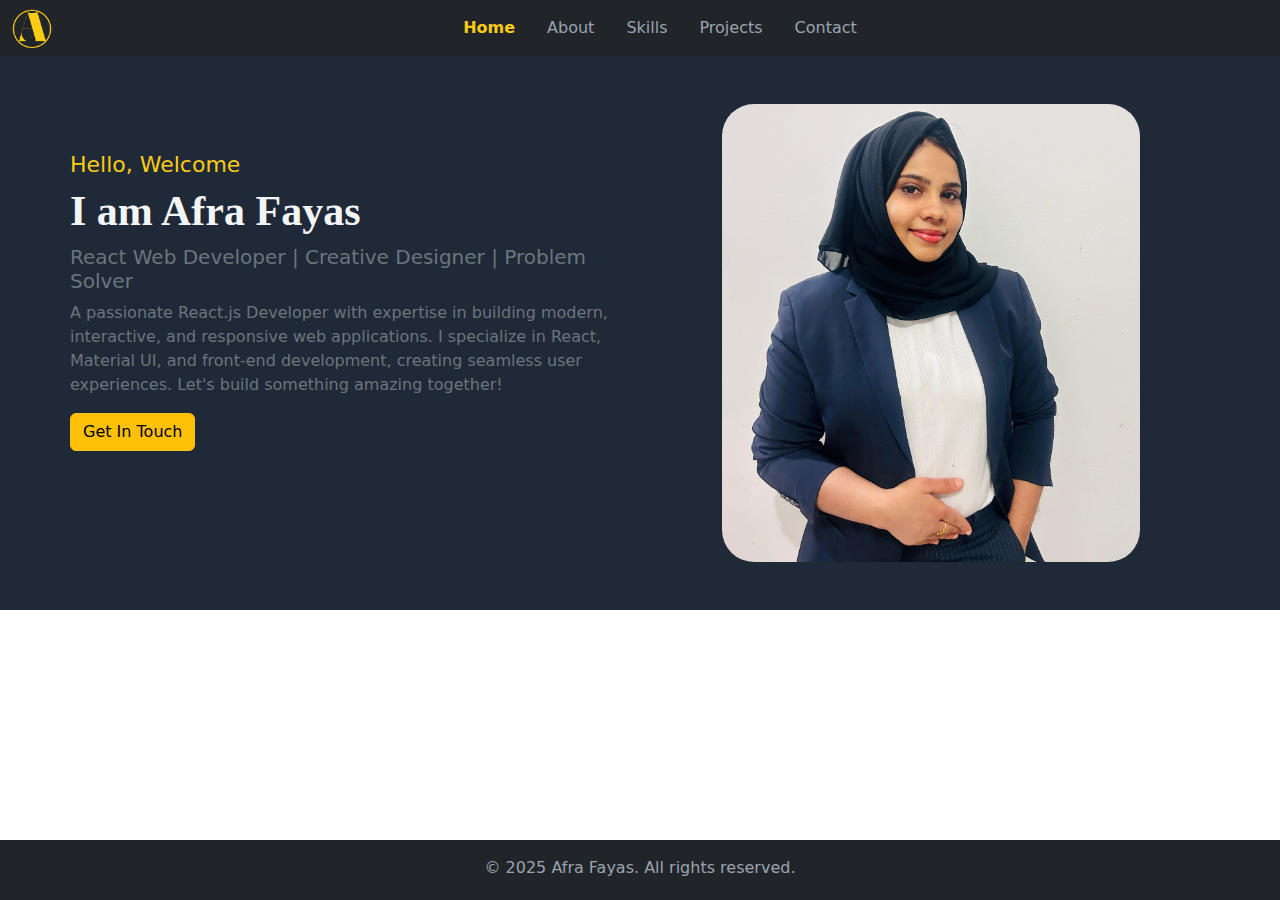
<file: index.html>
<!DOCTYPE html>
<html lang="en">
<head>
    <meta charset="UTF-8">
    <meta name="viewport" content="width=device-width, initial-scale=1.0">
    <title>Document</title>
    <link  rel="stylesheet" href="https://cdn.jsdelivr.net/npm/bootstrap@5.3.3/dist/css/bootstrap.min.css">
    <link rel="stylesheet" href="./css/style.css">
<body class="d-flex flex-column min-vh-100">
    <!-- header starts -->
    <header >
        <nav class="navbar navbar-expand-lg bg-dark ">
            <!-- bg-dark border-bottom border-body navbar-custom" data-bs-theme="dark" -->
        
            <div class="container-fluid">
                <a href="#" ><img src="./images/a-logo.png" alt="Logo"  height="40"  ></a>

                <button class="navbar-toggler" type="button" data-bs-toggle="collapse" data-bs-target="#navbarSupportedContent" aria-controls="navbarSupportedContent" aria-expanded="false" aria-label="Toggle navigation">
                    <span class="navbar-toggler-icon"></span>
                  </button>

                  <div class="collapse navbar-collapse  justify-content-center" id="navbarSupportedContent">
                    
                    <ul class="navbar-nav gap-3 ">
                        <li class="nav-item "> <a href="./index.html" class="nav-link text-white active " aria-current="page">Home</a></li>
                        <li class="nav-item"><a href="./about.html" class="nav-link text-white ">About</a></li>
                        <li class="nav-item"><a href="./skills.html" class="nav-link text-white ">Skills</a></li>
                        <li class="nav-item"><a href="./projects.html" class="nav-link text-white ">Projects</a></li>
                        <!-- <li class="nav-item"><a href="./experience.html" class="nav-link text-white ">Experience</a></li> -->
                        <li class="nav-item"><a href="./contact.html" class="nav-link text-white ">Contact</a></li>


                    </ul>
                  </div>    

                </div>

           </nav>
    </header>
    <!-- main starts -->
    <main flex-grow-1>
        

        
        <!-- Hero section -->
 <section id="hero" class="py-5">
    <div class="container px-3 px-md-0">
        <div class="row align-items-center  align-items-lg-start">
            <!-- Image Column - Appears first on small screens -->
            <div class="col-md-12 col-lg-6 order-first order-lg-last text-center">
                <img src="./images/hero-page-image.jpeg" alt="hero picture" class="img-fluid w-75 rounded-5">
            </div>

            <!-- Text Column - Appears last on small screens -->
            <div class="col-md-12 col-lg-6 text-center text-lg-start">
                <h2 class="mt-3 mt-md-5 mt-lg-7">Hello, Welcome</h2>
                <h1><strong>I am Afra Fayas</strong></h1>
                <h5 class="text-secondary">React Web Developer | Creative Designer | Problem Solver</h5>
                <p class="text-secondary">
                    A passionate React.js Developer with expertise in building modern, interactive, 
                    and responsive web applications. I specialize in React, Material UI, and front-end 
                    development, creating seamless user experiences. Let's build something amazing together!
                </p>
                <a href="#" class="btn btn-warning">Get In Touch</a>
            </div>
        </div>
    </div>
</section>

    </main>

    <!-- footer starts -->
    <footer class="bg-dark text-light text-center py-3 mt-auto">
        <div class="container">
            <p class="mb-1">&copy; 2025 Afra Fayas. All rights reserved.</p>
            

    </footer>
    <script src="https://cdn.jsdelivr.net/npm/bootstrap@5.3.3/dist/js/bootstrap.bundle.min.js" ></script>   
</body>
</html>
</file>
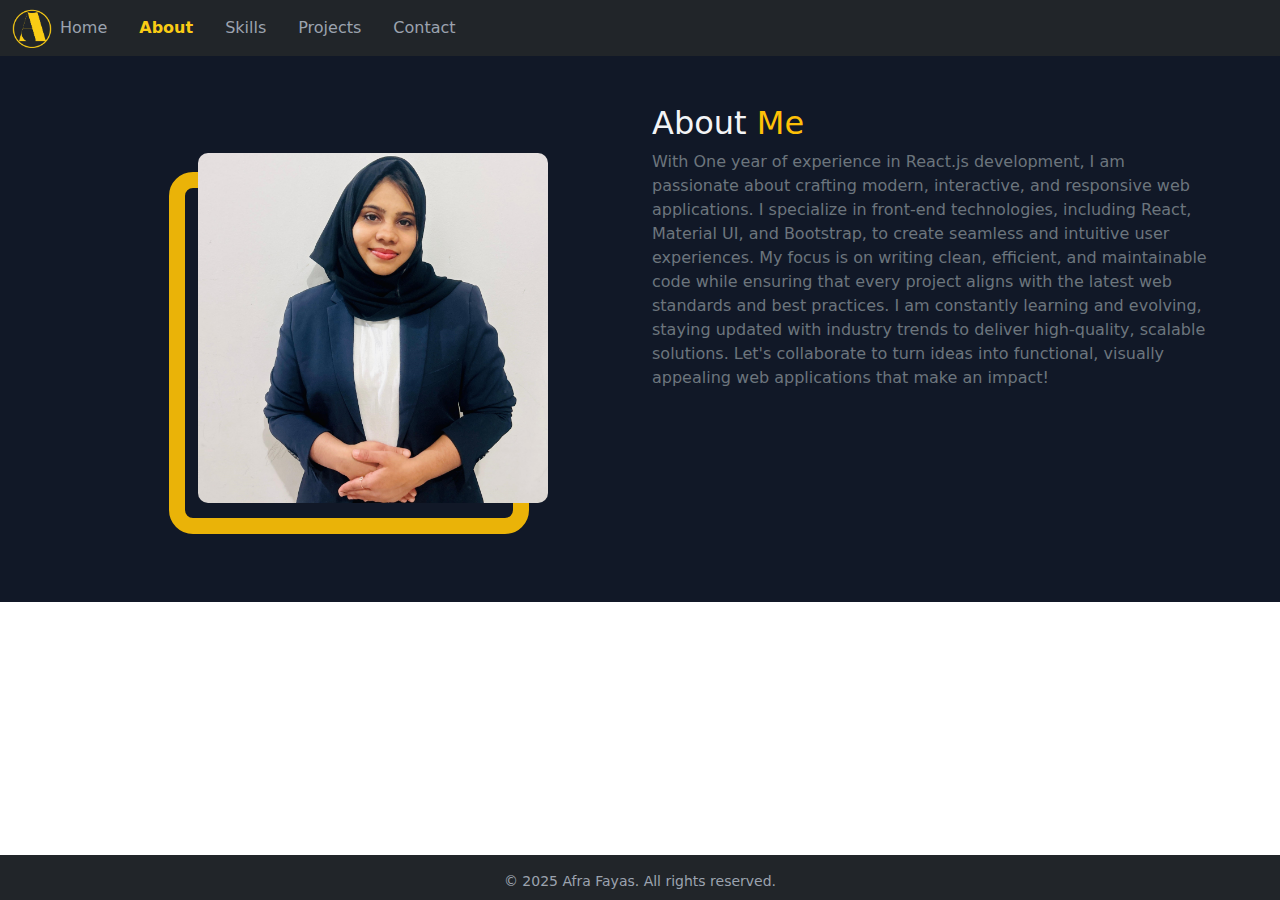
<file: about.html>
<!DOCTYPE html>
<html lang="en">
<head>
    <meta charset="UTF-8">
    <meta name="viewport" content="width=device-width, initial-scale=1.0">
    <title>Document</title>
    
    <link  rel="stylesheet" href="https://cdn.jsdelivr.net/npm/bootstrap@5.3.3/dist/css/bootstrap.min.css">
   
    <link rel="stylesheet" href="./css/style.css">
    <body class="d-flex flex-column min-vh-100">
        <header>
            <nav class="navbar navbar-expand-lg bg-dark navbar-light ">
                <!-- bg-dark border-bottom border-body navbar-custom" data-bs-theme="dark" -->
            
                <div class="container-fluid">
                    <a href="#"><img src="./images/a-logo.png" alt="Logo"  height="40" ></a>

                    <button class="navbar-toggler" type="button" data-bs-toggle="collapse" data-bs-target="#navbarSupportedContent" aria-controls="navbarSupportedContent" aria-expanded="false" aria-label="Toggle navigation">
                        <span class="navbar-toggler-icon"></span>
                      </button>

                      <div class="collapse navbar-collapse  justify-content-en" id="navbarSupportedContent">
                        
                        <ul class="navbar-nav gap-3 ">
                            <li class="nav-item "> <a href="./index.html" class="nav-link text-white " aria-current="page">Home</a></li>
                            <li class="nav-item"><a href="./about.html" class="nav-link text-white active ">About</a></li>
                            <li class="nav-item"><a href="./skills.html" class="nav-link text-white ">Skills</a></li>
                            <li class="nav-item"><a href="#" class="nav-link text-white ">Projects</a></li>
                            <!-- <li class="nav-item"><a href="#" class="nav-link text-white ">Experience</a></li> -->
                            <li class="nav-item"><a href="#" class="nav-link text-white ">Contact</a></li>


                        </ul>
                      </div> 

                    </div>

               </nav>
    
        </header>
        <main class="flex-grow-1">
            <section id="about" class="py-5">
                <div class="container px-3 px-md-0">

                    <div class="row align-items-center align-items-lg-start ">
                        <div class=" col-md-6 col-sm-10 mt-3 mt-md-5 mt-lg-7 ">

                            <div class="frame">
                                <img src="./images/about.jpeg" alt="About-Image" class=" about-image  ">
                            </div>

                        </div>
                        <div class="col-md-6 col-sm-12 d-flex flex-column align-items-center align-items-lg-start">
                            <h2 class="text-warning text-center text-lg-start"><span>About</span> Me</h2>
                            <p class="text-secondary text-center text-lg-start">
                                With One year of experience in React.js development, I am passionate about crafting modern, interactive, and responsive web applications. I specialize in front-end technologies, including React, Material UI, and Bootstrap, to create seamless and intuitive user experiences. My focus is on writing clean, efficient, and maintainable code while ensuring that every project aligns with the latest web standards and best practices. I am constantly learning and evolving, staying updated with industry trends to deliver high-quality, scalable solutions. Let's collaborate to turn ideas into functional, visually appealing web applications that make an impact!
                            </p>
                            

                        </div>
                    </div>
                </div>
                
            </section>
    
        </main>
        <footer class="  footer bg-dark text-light text-center py-3 mt-auto ">
            <div class="container">
                <p class="mb-1">&copy; 2025 Afra Fayas. All rights reserved.</p>
                
    
        </footer >
        <script src="https://cdn.jsdelivr.net/npm/bootstrap@5.3.3/dist/js/bootstrap.bundle.min.js" ></script>   
    </body>
</html>
</file>
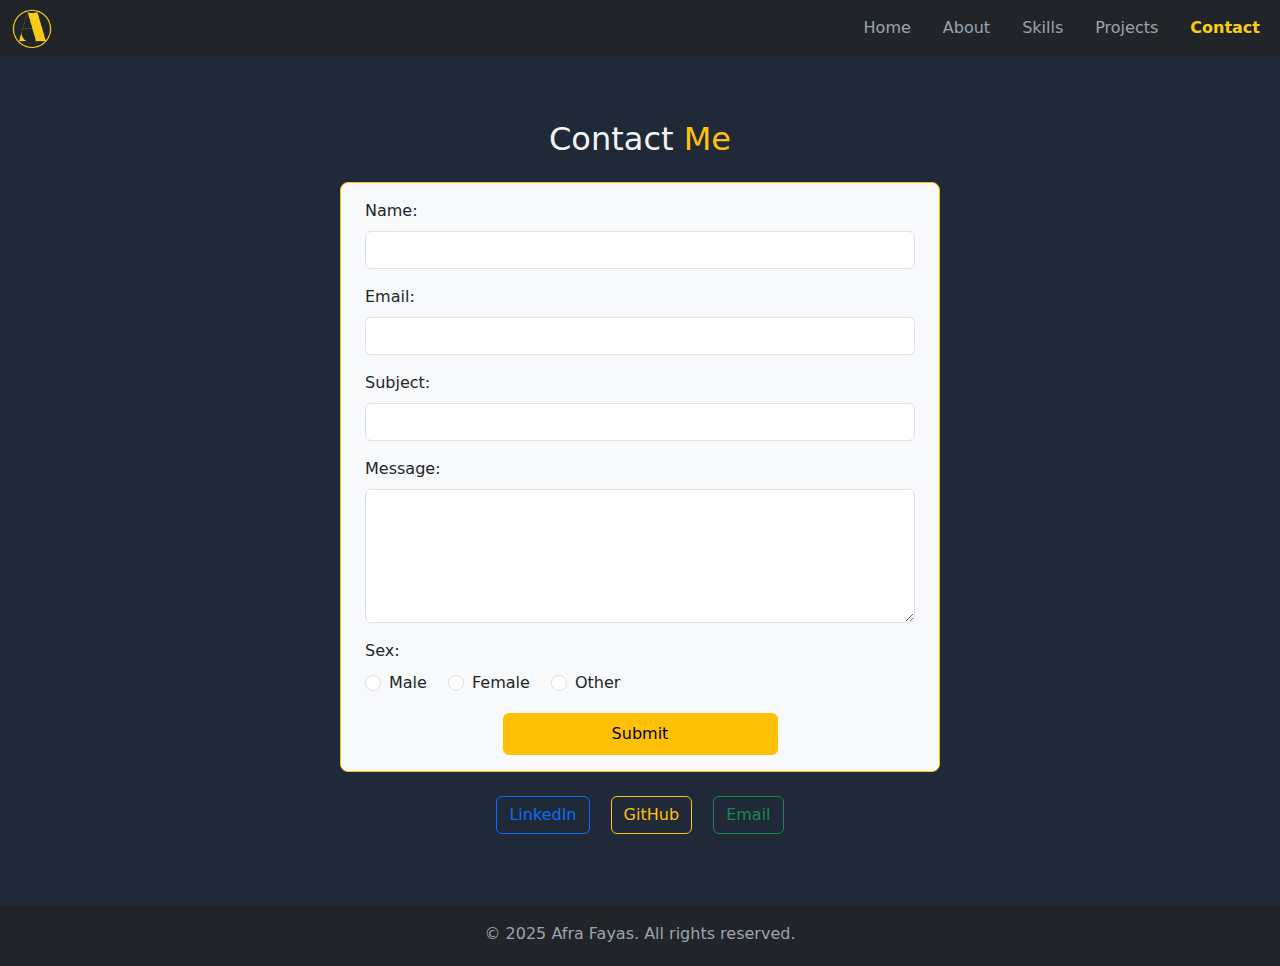
<file: contact.html>
<!DOCTYPE html>
<html lang="en">
<head>
    <meta charset="UTF-8">
    <meta name="viewport" content="width=device-width, initial-scale=1.0">
    <title>Document</title>
    <link  rel="stylesheet" href="https://cdn.jsdelivr.net/npm/bootstrap@5.3.3/dist/css/bootstrap.min.css">
    <link rel="stylesheet" href="./css/style.css">
    <body class="d-flex flex-column min-vh-100">
        <header>
            <nav class="navbar navbar-expand-lg bg-dark ">
                <!-- bg-dark border-bottom border-body navbar-custom" data-bs-theme="dark" -->
            
                <div class="container-fluid">
                    <a href="#"><img src="./images/a-logo.png" alt="Logo"  height="40" ></a>

                    <button class="navbar-toggler" type="button" data-bs-toggle="collapse" data-bs-target="#navbarSupportedContent" aria-controls="navbarSupportedContent" aria-expanded="false" aria-label="Toggle navigation">
                        <span class="navbar-toggler-icon"></span>
                      </button>

                      <div class="collapse navbar-collapse  justify-content-end" id="navbarSupportedContent">
                        
                        <ul class="navbar-nav gap-3 ">
                            <li class="nav-item "> <a href="./index.html" class="nav-link text-white " aria-current="page">Home</a></li>
                            <li class="nav-item"><a href="./about.html" class="nav-link text-white ">About</a></li>
                            <li class="nav-item"><a href="./skills.html" class="nav-link text-white ">Skills</a></li>
                            <li class="nav-item"><a href="./projects.html" class="nav-link text-white ">Projects</a></li>
                            <!-- <li class="nav-item"><a href="./experience.html" class="nav-link text-white ">Experience</a></li> -->
                            <li class="nav-item"><a href="./contact.html" class="nav-link text-white active ">Contact</a></li>


                        </ul>
                      </div> 

                    </div>

               </nav>
    
        </header>
        <!-- main starts -->
        <main flex-grow-1>


    


<!-- Contact Form -->
<section  id="contact" class="py-5">
    <div class="container px-3 px-md-0">
    <h2 class="text-warning text-center py-3"> <span>Contact</span> Me</h2>
    <form class="bg-light p-4 rounded-3 border border-warning mx-auto py-3" style="max-width: 600px;">
        <div class="mb-3">
            <label for="name" class="form-label">Name:</label>
            <input type="text" class="form-control" id="name" name="name" required>
        </div>

        <div class="mb-3">
            <label for="email" class="form-label">Email:</label>
            <input type="email" class="form-control" id="email" name="email" required>
        </div>

        <div class="mb-3">
            <label for="subject" class="form-label">Subject:</label>
            <input type="text" class="form-control" id="subject" name="subject" required>
        </div>

        <div class="mb-3">
            <label for="message" class="form-label">Message:</label>
            <textarea id="message" name="message" class="form-control" rows="5" required></textarea>
        </div>

        <div class="mb-3">
            <label class="form-label">Sex:</label>
            <div class="radio-group">
                <div class="form-check form-check-inline">
                    <input type="radio" class="form-check-input" id="male" name="sex" value="male" required>
                    <label for="male" class="form-check-label">Male</label>
                </div>
                <div class="form-check form-check-inline">
                    <input type="radio" class="form-check-input" id="female" name="sex" value="female">
                    <label for="female" class="form-check-label">Female</label>
                </div>
                <div class="form-check form-check-inline">
                    <input type="radio" class="form-check-input" id="other" name="sex" value="other">
                    <label for="other" class="form-check-label">Other</label>
                </div>
            </div>
        </div>

        <button type="submit" class="btn btn-warning w-50 mx-auto d-block py-2">Submit</button>
    </form>

     <!-- Social Links -->

    <div class="text-center my-4">
        <a href="https://www.linkedin.com/in/afrafayas/" class="btn btn-outline-primary mx-2" target="_blank">LinkedIn</a>
        <a href="https://github.com/Afrafayas" class="btn btn-outline-warning mx-2" target="_blank">GitHub</a>
        <a href="mailto:afrafayask@gmail.com" class="btn btn-outline-success mx-2" target="_blank">Email</a>
    </div>
  

    </div>

</section>

   


  
    

    
        </main>
        <footer class="bg-dark text-light text-center py-3 mt-auto">
            <div class="container">
                <p class="mb-1">&copy; 2025 Afra Fayas. All rights reserved.</p>
                
    
        </footer>
        <script src="https://cdn.jsdelivr.net/npm/bootstrap@5.3.3/dist/js/bootstrap.bundle.min.js" ></script>   
    </body>
</html>
</file>
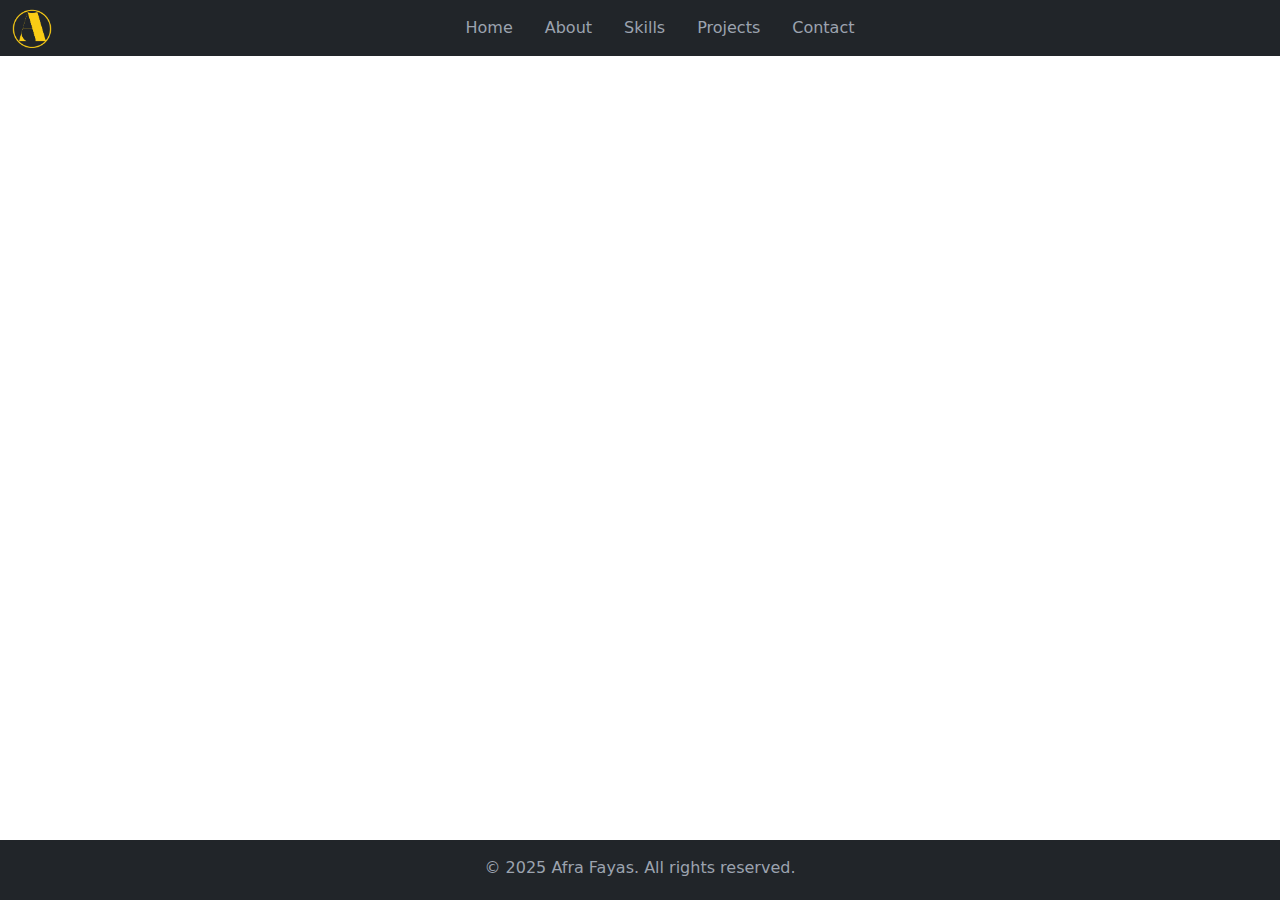
<file: experience.html>
<!DOCTYPE html>
<html lang="en">
<head>
    <meta charset="UTF-8">
    <meta name="viewport" content="width=device-width, initial-scale=1.0">
    <title>Document</title>
    <link  rel="stylesheet" href="https://cdn.jsdelivr.net/npm/bootstrap@5.3.3/dist/css/bootstrap.min.css">
    <link rel="stylesheet" href="./css/style.css">
    <body class="d-flex flex-column min-vh-100">
        <header>
            <nav class="navbar navbar-expand-lg bg-dark ">
                <!-- bg-dark border-bottom border-body navbar-custom" data-bs-theme="dark" -->
            
                <div class="container-fluid">
                    <a href="#"><img src="./images/a-logo.png" alt="Logo"  height="40" ></a>

                    <button class="navbar-toggler" type="button" data-bs-toggle="collapse" data-bs-target="#navbarSupportedContent" aria-controls="navbarSupportedContent" aria-expanded="false" aria-label="Toggle navigation">
                        <span class="navbar-toggler-icon"></span>
                      </button>

                      <div class="collapse navbar-collapse  justify-content-center" id="navbarSupportedContent">
                        
                        <ul class="navbar-nav gap-3 ">
                            <li class="nav-item "> <a href="./index.html" class="nav-link text-white " aria-current="page">Home</a></li>
                            <li class="nav-item"><a href="./about.html" class="nav-link text-white ">About</a></li>
                            <li class="nav-item"><a href="./skills.html" class="nav-link text-white ">Skills</a></li>
                            <li class="nav-item"><a href="./projects.html" class="nav-link text-white ">Projects</a></li>
                            <!-- <li class="nav-item"><a href="./experience.html" class="nav-link text-white active ">Experience</a></li> -->
                            <li class="nav-item"><a href="./contact.html" class="nav-link text-white ">Contact</a></li>



                        </ul>
                      </div> 

                    </div>

               </nav>
    
        </header>
        <main flex-grow-1>
    
        </main>
        <footer class="bg-dark text-light text-center py-3 mt-auto">
            <div class="container">
                <p class="mb-1">&copy; 2025 Afra Fayas. All rights reserved.</p>
                
    
        </footer>
        <script src="https://cdn.jsdelivr.net/npm/bootstrap@5.3.3/dist/js/bootstrap.bundle.min.js" ></script>   
    </body>
</html>
</file>
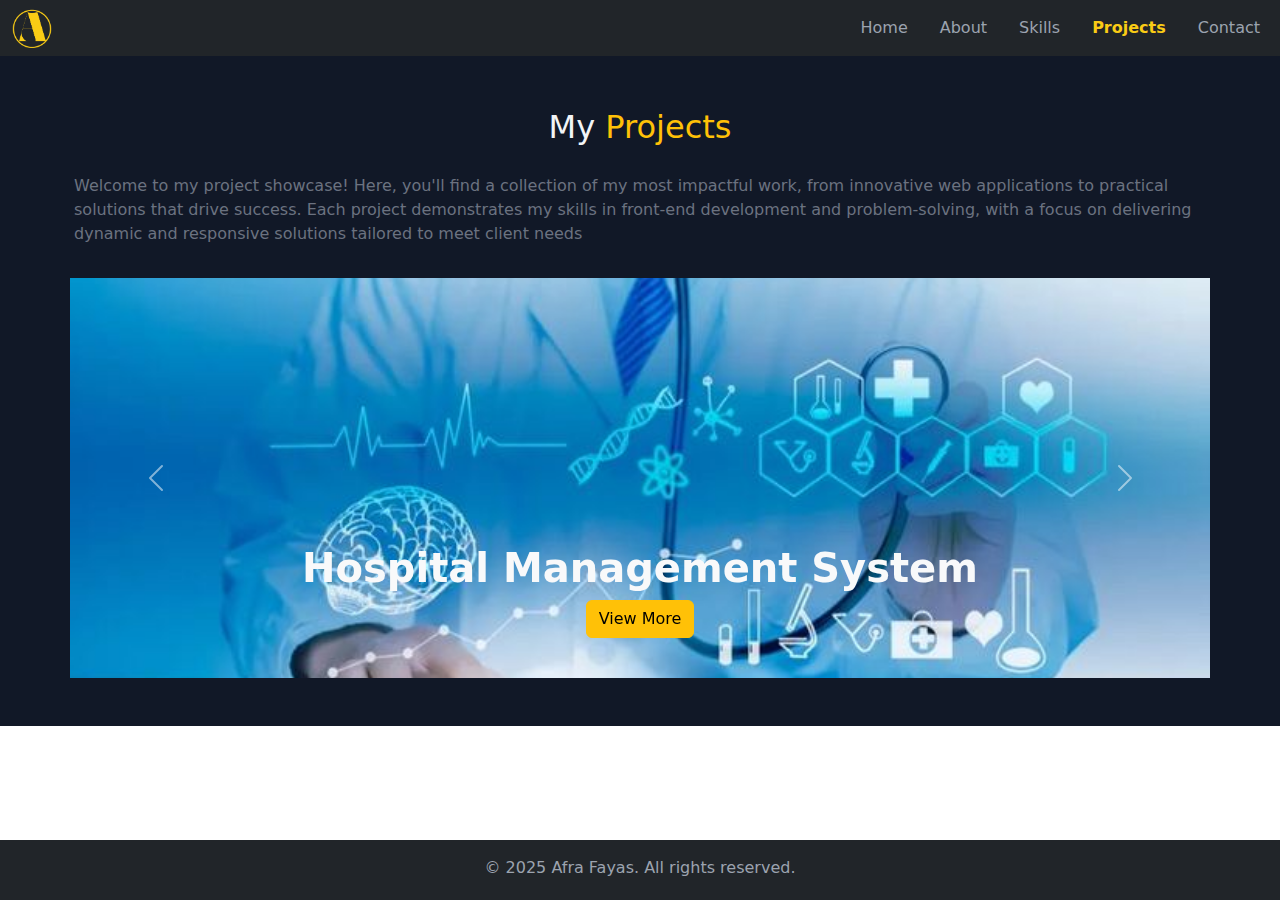
<file: projects.html>
<!DOCTYPE html>
<html lang="en">
<head>
    <meta charset="UTF-8">
    <meta name="viewport" content="width=device-width, initial-scale=1.0">
    <title>Document</title>
    <link  rel="stylesheet" href="https://cdn.jsdelivr.net/npm/bootstrap@5.3.3/dist/css/bootstrap.min.css">
    <link rel="stylesheet" href="./css/style.css">
    <body class="d-flex flex-column min-vh-100">
        <!-- header starts -->
        <header>
            <!-- navbar -->
            <nav class="navbar navbar-expand-lg bg-dark ">
                <!-- bg-dark border-bottom border-body navbar-custom" data-bs-theme="dark" -->
            
                <div class="container-fluid">
                    <a href="#"><img src="./images/a-logo.png" alt="Logo"  height="40" ></a>

                    <button class="navbar-toggler" type="button" data-bs-toggle="collapse" data-bs-target="#navbarSupportedContent" aria-controls="navbarSupportedContent" aria-expanded="false" aria-label="Toggle navigation">
                        <span class="navbar-toggler-icon"></span>
                      </button>

                      <div class="collapse navbar-collapse  justify-content-end" id="navbarSupportedContent">
                        <!-- navlinks -->
                        <ul class="navbar-nav gap-3 ">
                            <li class="nav-item "> <a href="./index.html" class="nav-link text-white " aria-current="page">Home</a></li>
                            <li class="nav-item"><a href="./about.html" class="nav-link text-white ">About</a></li>
                            <li class="nav-item"><a href="./skills.html" class="nav-link text-white ">Skills</a></li>
                            <li class="nav-item"><a href="./projects.html" class="nav-link text-white active">Projects</a></li>
                            <!-- <li class="nav-item"><a href="./experience.html" class="nav-link text-white ">Experience</a></li> -->
                            <li class="nav-item"><a href="./contact.html" class="nav-link text-white  ">Contact</a></li>



                        </ul>
                      </div> 

                    </div>

               </nav>
    
        </header>
        <!-- main starts -->
        <main flex-grow-1>

            <section id="projects" class="py-5">
                <div class="container px-3 px-md-0">
                  <h2 class="text-center mb-2 text-warning py-1"><span>My</span> Projects</h2>
                  <div class="row">
                    <div class="p-3 ">
                        <p>
                          Welcome to my project showcase! Here, you'll find a collection of my most impactful work, from 
                          innovative web applications to practical solutions that
                           drive success. Each project demonstrates my skills in front-end development and problem-solving,
                            with a focus on delivering dynamic and responsive solutions tailored to meet client needs
                        </p>
                    </div>
                </div>
                  <div id="portfolioCarousel" class="carousel slide" data-bs-ride="carousel">
                    <div class="carousel-inner">
                      
                      <!-- Project 1 -->
                      <div class="carousel-item active">
                        <img src="./images/hospitalcarousal.jpg" class="d-block w-100" alt="Project 1">
                        <div class="carousel-caption">
                          <h5 class="text-light fw-bold display-6">Hospital Management System</h5>
                          <button class="btn btn-warning" data-bs-toggle="modal" data-bs-target="#projectModal1">
                            View More
                          </button>
                        </div>
                      </div>
              
                      <!-- Project 2 -->
                      <div class="carousel-item">
                        <img src="./images/restaurentcarousal.jpg" class="d-block w-100" alt="Project 2">
                        <div class="carousel-caption">
                          <h5 class="text-light fw-bold display-6">Restaurant Web App</h5>
                          <button class="btn btn-warning" data-bs-toggle="modal" data-bs-target="#projectModal2">
                            View More
                          </button>
                        </div>
                      </div>
              
                      <!-- Project 3 -->
                      <div class="carousel-item">
                        <img src="./images/travelcarousal.jpg" class="d-block w-100" alt="Project 3">
                        <div class="carousel-caption">
                          <h5  class="text-ligt fw-bold display-6 ">Travel Website</h5>
                          <button class="btn btn-warning" data-bs-toggle="modal" data-bs-target="#projectModal3">
                            View More
                          </button>
                        </div>
                      </div>
              
                    </div>
              
                    <!-- Carousel Controls -->
                    <button class="carousel-control-prev btn btn-warning" type="button" data-bs-target="#portfolioCarousel" data-bs-slide="prev">
                      <span class="carousel-control-prev-icon"></span>
                    </button>
                    <button class="carousel-control-next btn btn-warning" type="button" data-bs-target="#portfolioCarousel" data-bs-slide="next">
                      <span class="carousel-control-next-icon"></span>
                    </button>
                  </div>
                </div>
              </section>
              
              <!-- Project 1 Modal -->
              <div class="modal fade" id="projectModal1" tabindex="-1" aria-hidden="true">
                <div class="modal-dialog ">
                  <div class="modal-content">
                    <div class="modal-header">
                      <h5 class="modal-title">Hospital Management System</h5>
                      <button type="button" class="btn-close" data-bs-dismiss="modal"></button>
                    </div>
                    <div class="modal-body">
                      <img src="./images/hospitalmodal.png" class="img-fluid rounded mb-3" alt="Project 1">
                      <p>A comprehensive Hospital Management System designed to streamline administrative, clinical, and financial operations. It enhances patient care with efficient appointment scheduling, electronic health records (EHR), billing, inventory management, and real-time reporting. Secure, 
                        scalable, and user-friendly, it optimizes workflow for hospitals, clinics, and healthcare providers, ensuring seamless coordination and improved healthcare delivery.</p>
                      <ul>
                        <li><strong>Tech Stack:</strong> React, Node.js, Express, MongoDB</li>
                        <li><strong>Features:</strong> Doctor scheduling, patient records, secure login</li>
                      </ul>
                      <a href="#" class="btn btn-warning">Live Demo</a>
                      <a href="#" class="btn btn-secondary">GitHub Repo</a>
                    </div>
                  </div>
                </div>
              </div>
              
              <!-- Project 2 Modal -->
              <div class="modal fade" id="projectModal2" tabindex="-1" aria-hidden="true">
                <div class="modal-dialog">
                  <div class="modal-content">
                    <div class="modal-header">
                      <h5 class="modal-title">Restaurant Web App</h5>
                      <button type="button" class="btn-close" data-bs-dismiss="modal"></button>
                    </div>
                    <div class="modal-body">
                      <img src="./images/restmodal.jpg  " class="img-fluid rounded mb-3" alt="Project 2">
                      <p>An online food ordering and table reservation system with real-time updates.</p>
                      <ul>
                        <li><strong>Tech Stack:</strong> React, Firebase, Bootstrap</li>
                        <li><strong>Features:</strong> Menu display, table booking, live order tracking</li>
                      </ul>
                      <a href="#" class="btn btn-warning">Live Demo</a>
                      <a href="#" class="btn btn-secondary">GitHub Repo</a>
                    </div>
                  </div>
                </div>
              </div>
              
              <!-- Project 3 Modal -->
              <div class="modal fade" id="projectModal3" tabindex="-1" aria-hidden="true">
                <div class="modal-dialog">
                  <div class="modal-content">
                    <div class="modal-header">
                      <h5 class="modal-title">Travel Website</h5>
                      <button type="button" class="btn-close" data-bs-dismiss="modal"></button>
                    </div>
                    <div class="modal-body">
                      <img src="./images/TravelWebsite.jpg" class="img-fluid rounded mb-3" alt="Project 3">
                      <p>A platform for developers to ask and answer technical queries in real-time.Explore the world with ease! Our travel website is your ultimate guide to unforgettable adventures, offering expert tips, destination insights, 
                        and personalized itineraries. Whether you’re seeking hidden gems, luxury getaways, or budget-friendly escapes, we bring you the best travel experiences. Plan, book, and embark on your dream journey with confidence. Let’s make travel seamless and exciting!</p>
                      <ul>
                        <li><strong>Tech Stack:</strong> React, Node.js, PostgreSQL</li>
                        <li><strong>Features:</strong> Trip planning & booking, interactive maps & navigation, destination insights, user reviews & travel stories, deals & discounts, adventure & experiences, travel tools & resources.</li>
                      </ul>
                      <a href="#" class="btn btn-warning">Live Demo</a>
                      <a href="#" class="btn btn-secondary">GitHub Repo</a>
                    </div>
                  </div>
                </div>
              </div>
    
        </main>
        <footer class="bg-dark text-light text-center py-3 mt-auto">
            <div class="container">
                <p class="mb-1">&copy; 2025 Afra Fayas. All rights reserved.</p>
                
    
        </footer>
        <script src="https://cdn.jsdelivr.net/npm/bootstrap@5.3.3/dist/js/bootstrap.bundle.min.js" ></script>   
    </body>
</html>
</file>
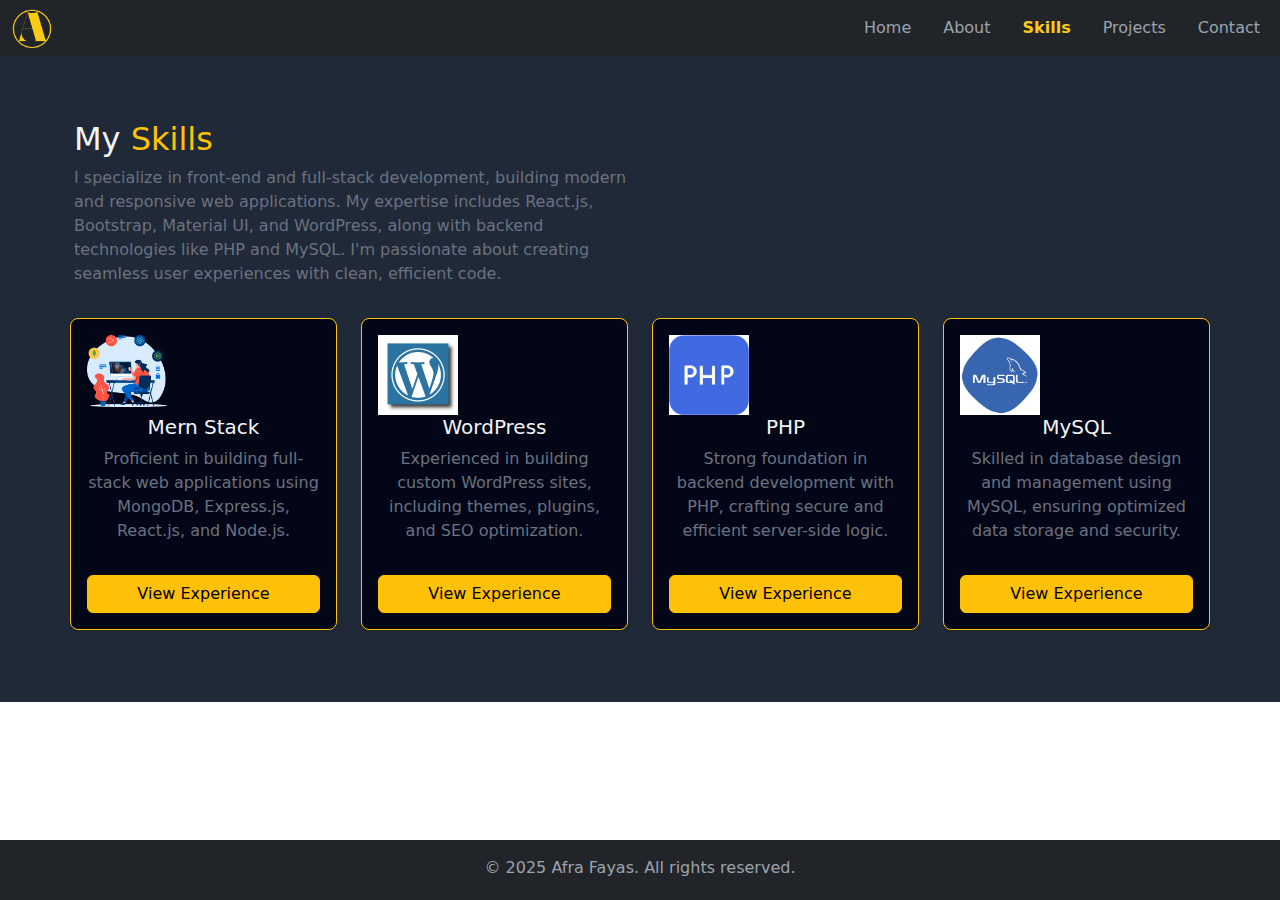
<file: skills.html>
<!DOCTYPE html>
<html lang="en">
<head>
    <meta charset="UTF-8">
    <meta name="viewport" content="width=device-width, initial-scale=1.0">
    <title>Document</title>
    <link rel="stylesheet" href="https://cdn.jsdelivr.net/npm/bootstrap@5.3.3/dist/css/bootstrap.min.css">
    <link rel="stylesheet" href="./css/style.css">
</head>
<body class="d-flex flex-column min-vh-100">
    <header>
        <nav class="navbar navbar-expand-lg bg-dark">
            <div class="container-fluid">
                <a href="#"><img src="./images/a-logo.png" alt="Logo" height="40"></a>
                <button class="navbar-toggler" type="button" data-bs-toggle="collapse" data-bs-target="#navbarSupportedContent" aria-controls="navbarSupportedContent" aria-expanded="false" aria-label="Toggle navigation">
                    <span class="navbar-toggler-icon"></span>
                </button>
                <div class="collapse navbar-collapse justify-content-end" id="navbarSupportedContent">
                    <ul class="navbar-nav gap-3">
                        <li class="nav-item"><a href="./index.html" class="nav-link text-white" aria-current="page">Home</a></li>
                        <li class="nav-item"><a href="./about.html" class="nav-link text-white">About</a></li>
                        <li class="nav-item"><a href="./skills.html" class="nav-link text-white active">Skills</a></li>
                        <li class="nav-item"><a href="./projects.html" class="nav-link text-white">Projects</a></li>
                        <li class="nav-item"><a href="./contact.html" class="nav-link text-white">Contact</a></li>
                    </ul>
                </div>
            </div>
        </nav>
    </header>

    <main class="flex-grow-1">
        <section id="skills" class="py-5">
            <div class="container px-3 px-md-0">
                <div class="row">
                    <div class="p-3 col-12 text-center text-md-start">
                        <h2 class="text-warning">
                            <span> My </span>Skills 
                        </h2>
                        <div class="row">
                            <div class="col-lg-6 text-center text-md-start">
                                <p>
                                    I specialize in front-end and full-stack development, building modern and responsive 
                                    web applications. My expertise includes React.js, Bootstrap, Material UI, and WordPress,
                                    along with backend technologies like PHP and MySQL. 
                                    I'm passionate about creating seamless user experiences with clean, efficient code.
                                </p>
                            </div>
                        </div>
                    </div>

                    <div class="col-lg-3 col-md-6 col-sm-12 mb-4">
                        <div class="card h-100 text-center p-3 border border-warning rounded-3 shadow-sm transition">
                            <img src="./images/mern (1).png" alt="Mern stack icon" class="img-fluid">
                            <h5 class="mt-2">Mern Stack</h5>
                            <p>Proficient in building full-stack web applications using MongoDB, Express.js, React.js, and Node.js.</p>
                            <!-- View Experience Button -->
                            <button class="btn btn-warning mt-3 d-inline-block w-auto">View Experience</button>
                        </div>
                    </div>

                    <div class="col-lg-3 col-md-6 col-sm-12 mb-4">
                        <div class="card h-100 text-center p-3 border border-warning rounded-3 shadow-sm transition">
                            <img src="./images/wordpress.jpg" alt="WordPress icon" class="img-fluid">
                            <h5>WordPress</h5>
                            <p>Experienced in building custom WordPress sites, including themes, plugins, and SEO optimization.</p>
                            <!-- View Experience Button -->
                            <button class="btn btn-warning mt-3 d-inline-block w-auto">View Experience</button>
                        </div>
                    </div>

                    <div class="col-lg-3 col-md-6 col-sm-12 mb-4">
                        <div class="card h-100 text-center p-3 border border-warning rounded-3 shadow-sm transition">
                            <img src="./images/php.png" alt="PHP icon" class="img-fluid">
                            <h5>PHP</h5>
                            <p>Strong foundation in backend development with PHP, crafting secure and efficient server-side logic.</p>
                            <!-- View Experience Button -->
                            <button class="btn btn-warning mt-3 d-inline-block w-auto">View Experience</button>
                        </div>
                    </div>

                    <div class="col-lg-3 col-md-6 col-sm-12 mb-4">
                        <div class="card h-100 text-center p-3 border border-warning rounded-3 shadow-sm transition">
                            <img src="./images/mysql.png" alt="MySQL icon" class="img-fluid">
                            <h5>MySQL</h5>
                            <p>Skilled in database design and management using MySQL, ensuring optimized data storage and security.</p>
                            <!-- View Experience Button -->
                            <button class="btn btn-warning mt-3 d-inline-block w-auto">View Experience</button>
                        </div>
                    </div>

                </div>
            </div>
        </section>    
    </main>

    <footer class="bg-dark text-light text-center py-3 mt-auto">
        <div class="container">
            <p class="mb-1">&copy; 2025 Afra Fayas. All rights reserved.</p>
        </div>
    </footer>

    <script src="https://cdn.jsdelivr.net/npm/bootstrap@5.3.3/dist/js/bootstrap.bundle.min.js"></script>
</body>
</html>
</file>
<file: css/style.css>
/* Author : Afra N K
   Date : 25/02/2025  */


   /* google font */

   @import url('https://fonts.googleapis.com/css2?family=Dancing+Script:wght@400..700&family=Lexend+Deca:wght@100..900&family=Roboto+Condensed:ital,wght@0,100..900;1,100..900&family=Sigmar&display=swap');
     


    .lexend-deca-uniquifier {
  font-family: "Lexend Deca", sans-serif;
  font-optical-sizing: auto;
  
  font-style: normal;
}

    *{
        margin: 0;
        padding:0;
        box-sizing: border-box;
    }

    


    


    /* style to reduce height for nav */
   

   .navbar-custom {
    padding: 5px 15px;
    height: 45px;
   }

   .logo {
    height: 30px;
   }

   /* style to reduce heigt for footer */


   .footer {
    padding: 5px 0;
    height: 45px;
    
    font-size: 14px;
}

footer p{
    color: #9CA3AF ;
}

/* Change to preferred color for list item*/
.navbar-nav .nav-link {
    color: #9CA3AF !important; 
}


/* Navbar with Dark Background & Visible White Hamburger */

.navbar-toggler {
    border: 2px solid #9CA3AF; /* White border */
}

.navbar-toggler-icon {
    filter: invert(100%); /* White hamburger icon */
}


/* Removed Hover Effect from Navbar Toggler */

.navbar-toggler:focus, 
.navbar-toggler:hover {
    outline: none; /* Remove outline */
    box-shadow: none; /* Remove Bootstrap's hover shadow */
    background-color: transparent; /* Keep the background unchanged */
}


/* Change Hamburger Icon Size */

.navbar-toggler-icon {
    width: 20px;  /* Change the width */
    height: 20px; /* Change the height */
}


/* different color for the active link */
.navbar-nav .nav-link.active {
    color: #FACC15 !important;
    font-weight: bold;
}


/* styles for home page */
#hero h2{

    font-size: 22px;
    color: #FACC15;


}

#hero h1{
    font-size: 42px;
    color: #F3F4F6;
    font-family:Georgia, 'Times New Roman', Times, serif
    
};

#hero p{
    color:red;
}  

#hero{
    background-color: #1F2937;
}

.hero-img {
    width: 70%; /* Adjust the percentage as needed */
    height: auto; /* Maintain aspect ratio */
  
    
}


/* styles for about page */

.frame {
    border: 16px solid #EAB308; /* Yellow border */
    padding: 20px;
    width: 360px; 
    Height:362px;
    margin: 20px auto; /* Center the frame */
    border-radius: 24px; /* Curved edges */
    padding: 20px;
    position: relative;
    }   

.about-image {
        position: absolute;
        width: 350px; 
        height: 350px;
        object-fit: cover; 
        border-radius: 10px; 
        top: -35px;
        right: -35px;
    }

    #about{
        background-color: #111827;
    } 

    #about span{
        color: #F3F4F6;
    }
    
    
/* Styles for Skills page */

    #skills{
        background-color: #1F2937;
        
    }


    #skills img{
        height: 80x;
        width: 80px;
    }

    #skills .card{
        background-color: #020617;
        
    }

    #skills .card h5{
        color:#F3F4F6;
    }

    #skills p{
        color: #6B7280;
    }

    #skills span{
        color: #F3F4F6;


    }

    .transition {
        transition: all 0.3s ease-in-out;
    }

           /* styles for card */
    
    .card:hover {
        transform: translateY(-5px);
        box-shadow: 0 6px 15px rgba(0, 0, 0, 0.2);
    }
    
    .card img {
        max-width: 80px; 
        transition: transform 0.3s ease-in-out;
    }
    
    .card:hover img {
        transform: scale(1.1);
    }
    
    
/* styles for project page */

    .carousel-item img {
        max-width: 100%; /* Maintain original width */
        max-height: 500px; /* Adjust height to your requirement */
        object-fit: cover; /* Crop instead of stretching */
    }


    #projects{
        background-color: #111827;
    } 

    #projects span{
        color: #F3F4F6;
    }

    .custom-modal {
        max-width: 600px; /* Adjust modal width */
      }
      .carousel img {
        max-height: 400px; /* Reduc e carousel image height */
        width: 250;
        object-fit: cover;
      }

      /* styles for contact page */

      #contact{
        background-color:  #1F2937;
    } 

    #contact span{
        color: #F3F4F6;
    }

    #projects p{
        color: #6B7280;
    }
</file>
